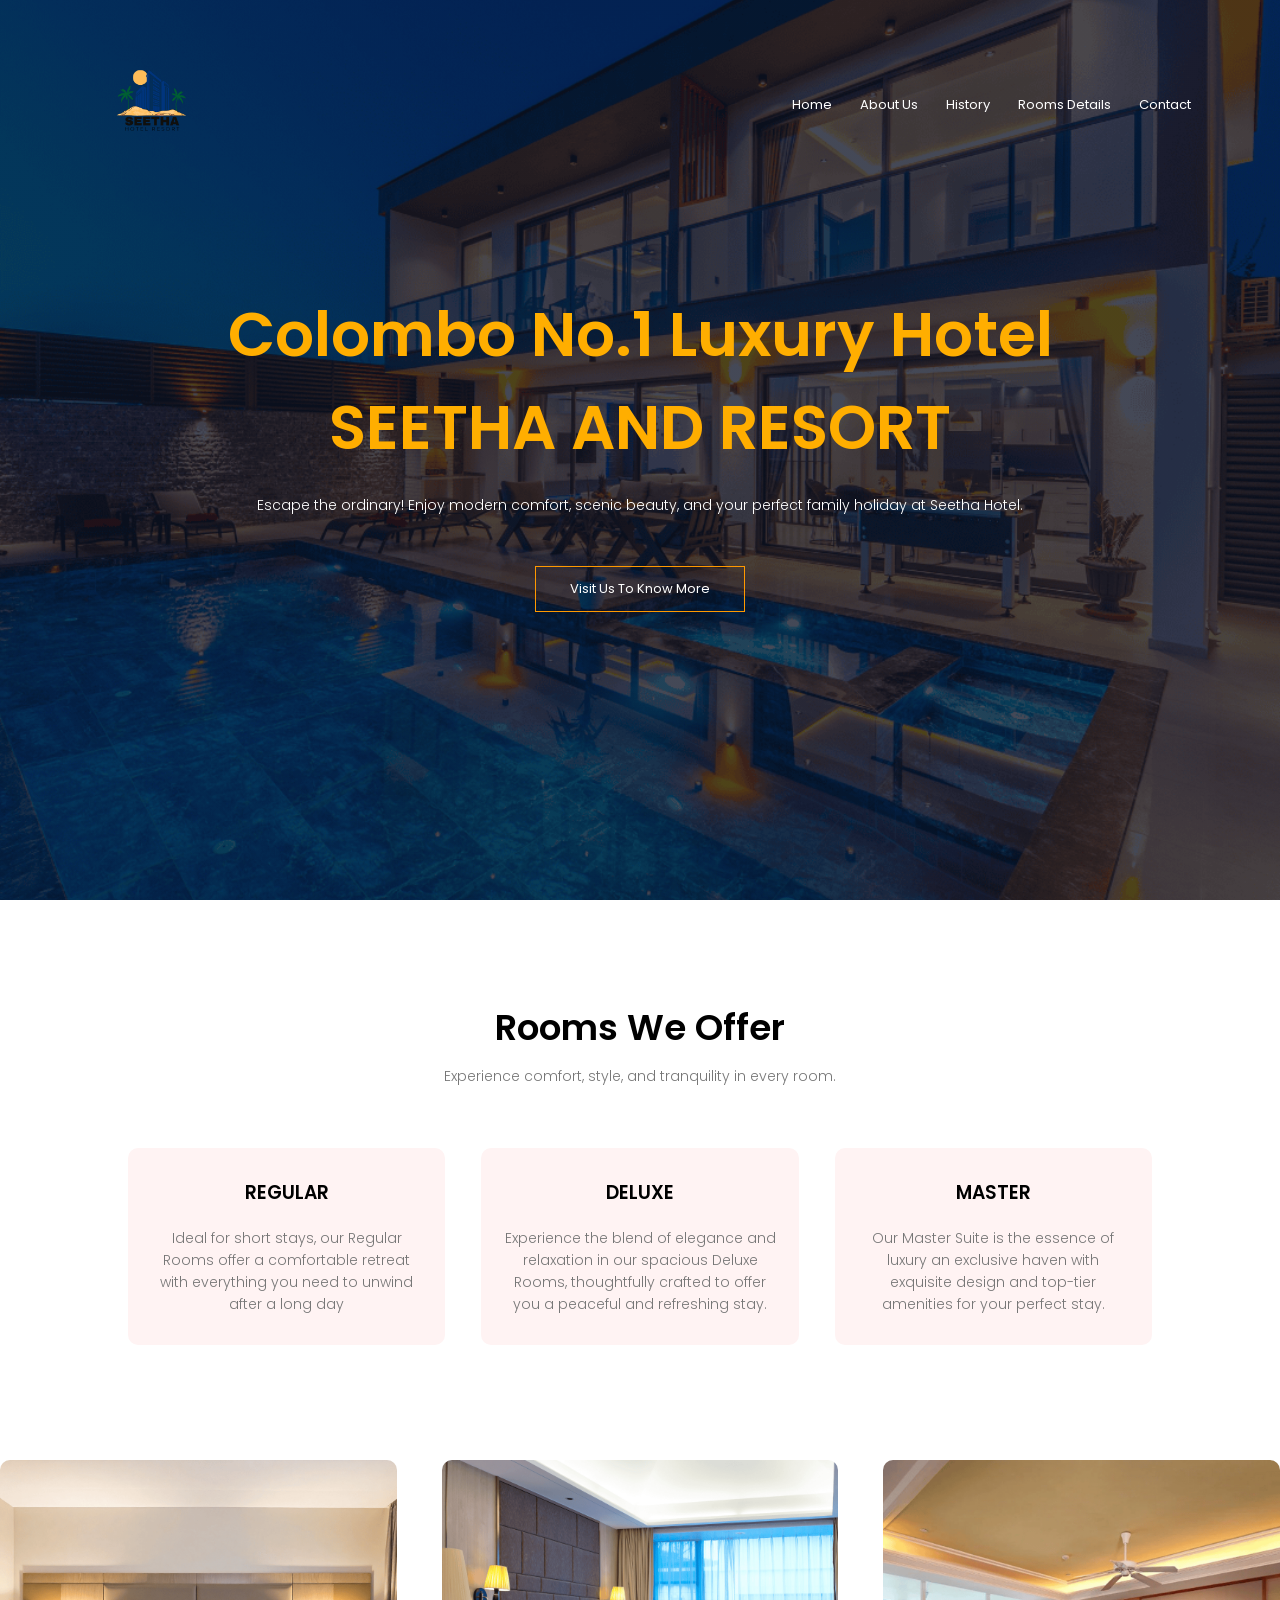
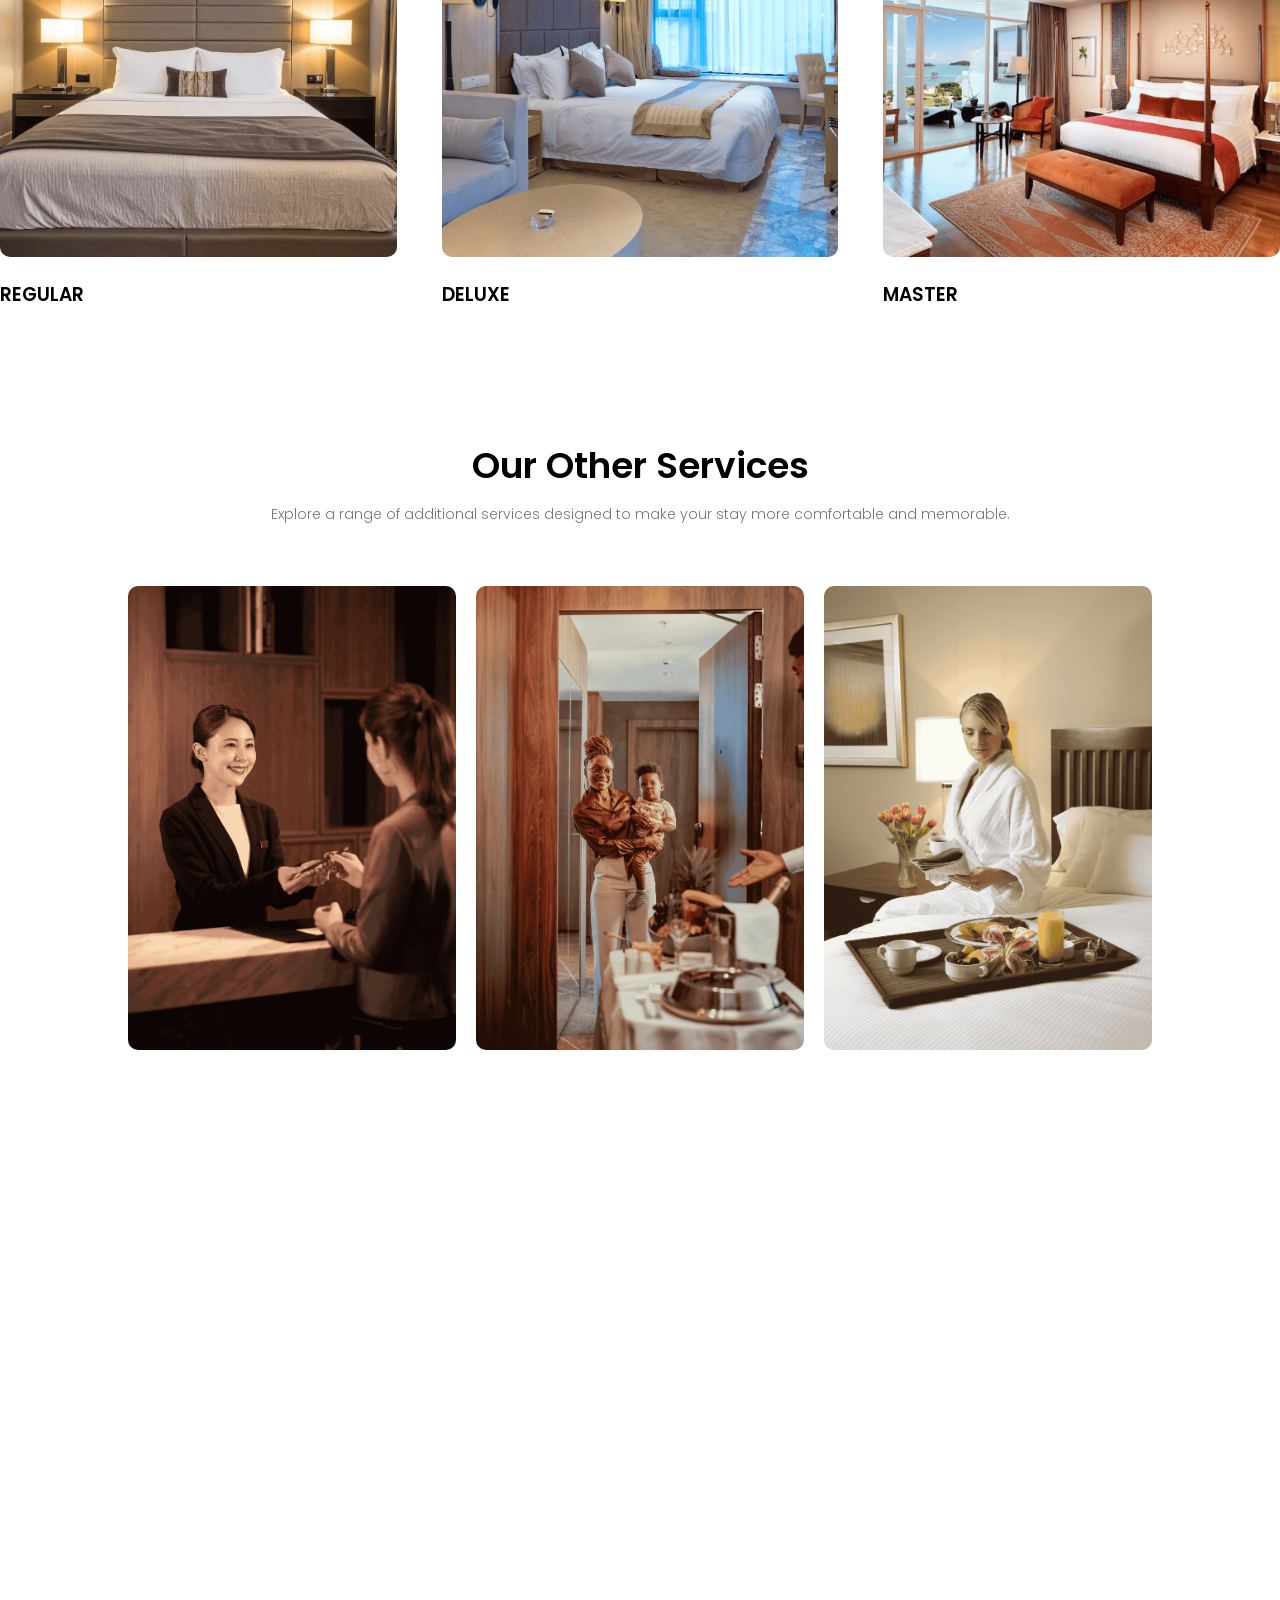
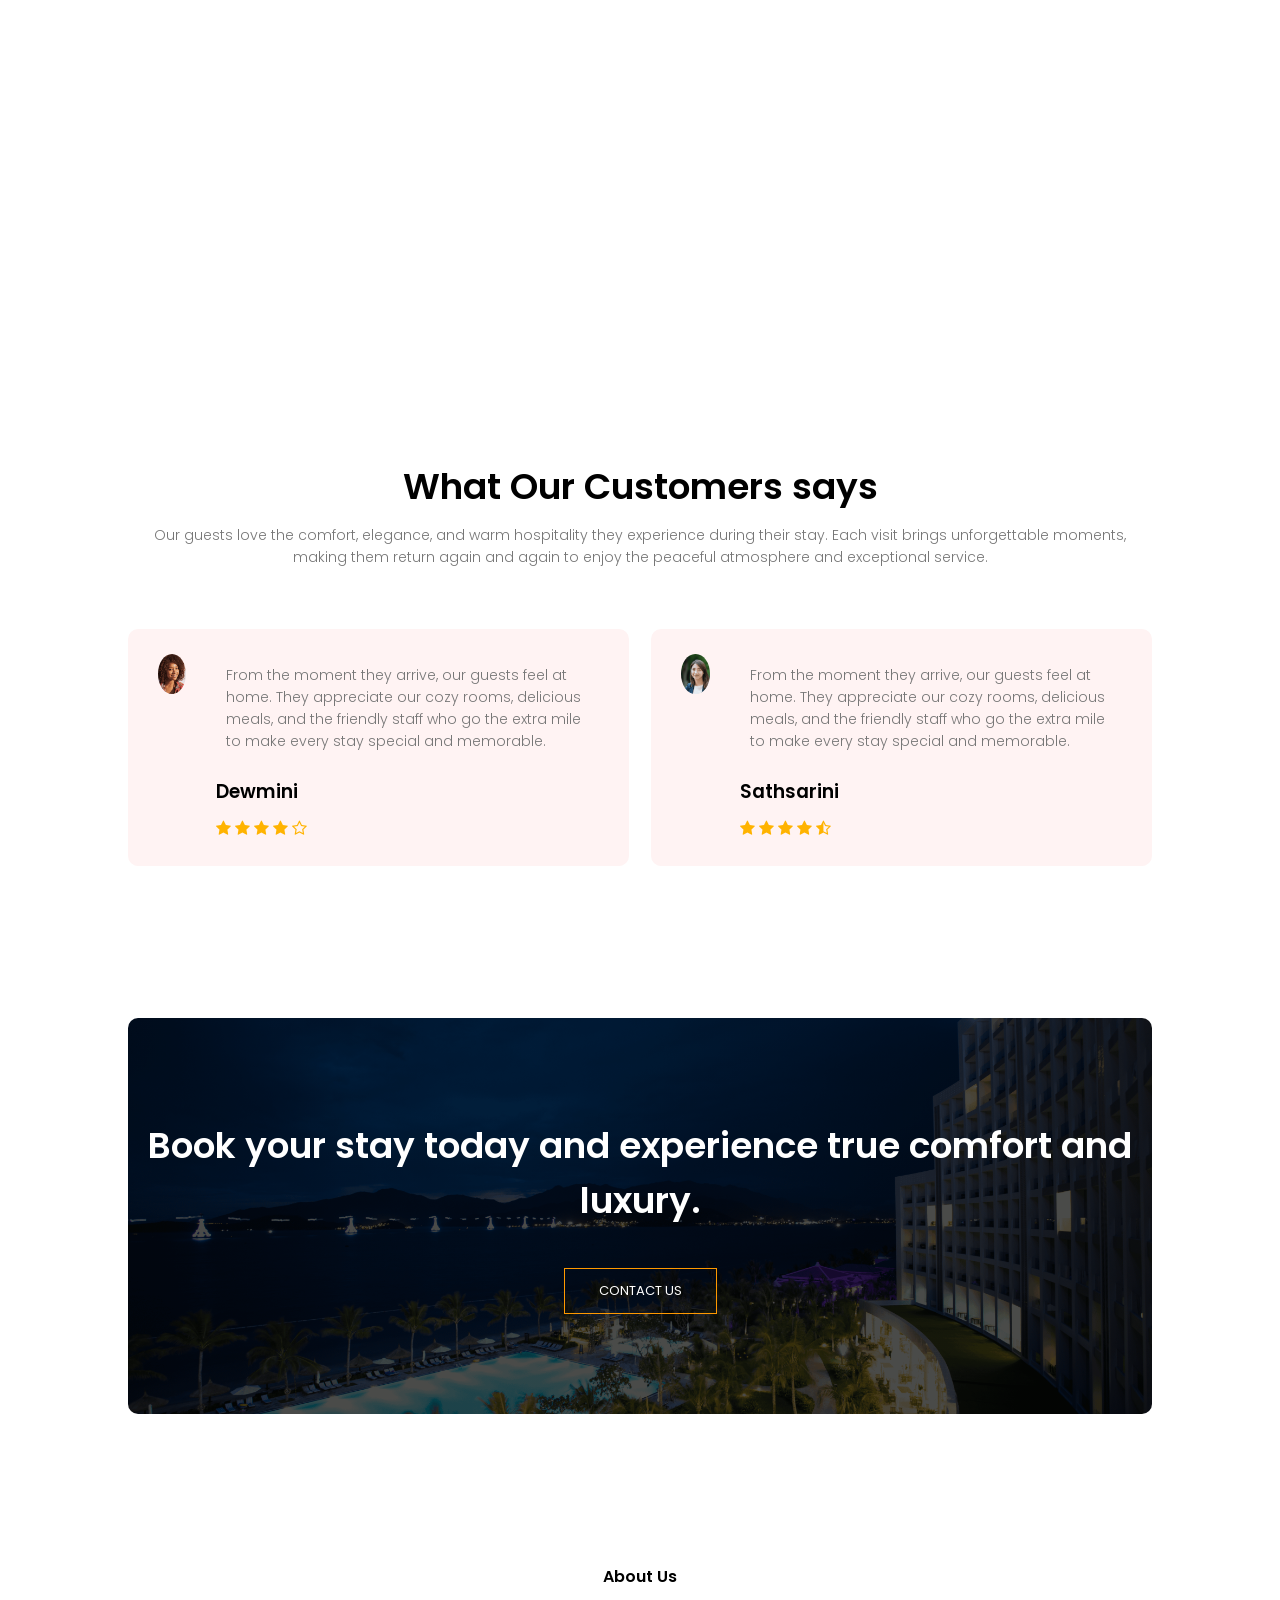
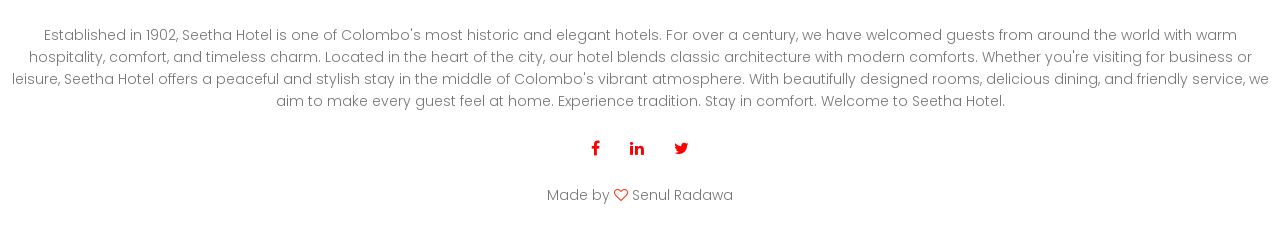
<file: index.html>
<!DOCTYPE html>
<html>
<head>
    <meta name="viewport" content="width=device-width, initial-scale=1.0">
<title>Seetha Hotel and Resort</title>
<link rel="stylesheet" href="Style.css">
<link rel="preconnect" href="https://fonts.gstatic.com">
<link href="https://fonts.googleapis.com/css2?family=poppins:wght@100;200;300;400;600;700&display=swap" rel="stylesheet">
<link rel="stylesheet" href="https://stackpath.bootstrapcdn.com/font-awesome/4.7.0/css/font-awesome.min.css">
</head>
<body>
<section class="header">
<nav>
    <a href="index.html"><img src="img/logo.png"></a>
    <div class="nav-links" id="nav-links">
        <i class="fa fa-times" onclick="hideMenu()"></i>
        <ul>
            <li><a href="index.html">Home</a></li>
            <li><a href="Pages/about.html">About Us</a></li>
            <li><a href="Pages/History.html">History</a></li>
            <li><a href="Pages/Rooms.html">Rooms Details</a></li>
            <li><a href="Pages/Contact.html">Contact</a></li>
        </ul>
    </div>
    <i class="fa fa-bars" onclick="showMenu()"></i>
</nav>

<div class="text-box">
    <h1>Colombo No.1 Luxury Hotel <br> SEETHA AND RESORT</h1>
    <p>Escape the ordinary! Enjoy modern comfort, scenic beauty, and your perfect family holiday at Seetha Hotel.</p>
    <a href="Pages/about.html" class="hero-btn">Visit Us To Know More</a>
</div>

</section>
<section class="Rooms">
<h1 class="scroll-animate">Rooms We Offer</h1>
<p class="scroll-animate">Experience comfort, style, and tranquility in every room.</p>

<div class="row">
    <div class="room-details scroll-animate">
<h3>REGULAR</h3>
<p>Ideal for short stays, our Regular Rooms offer a comfortable retreat with everything you need to unwind after a long day</p>
   </div>

 <div class="room-details scroll-animate">
<h3>DELUXE</h3>
<p>Experience the blend of elegance and relaxation in our spacious Deluxe Rooms, thoughtfully crafted to offer you a peaceful and refreshing stay.</p>
</div>

 <div class="room-details scroll-animate">
<h3>MASTER</h3>
<p>Our Master Suite is the essence of luxury an exclusive haven with exquisite design and top-tier amenities for your perfect stay.</p>
   </div>

</div>
</section>

<section class="rooms2">
<div class="row">
<div class="roooom scroll-fade-left">
<img src="img/eoom 2.png">
<h3>REGULAR</h3>
  </div>

 <div class="roooom scroll-scale">
<img src="img/room 1.png">
<h3>DELUXE</h3>
  </div>

  <div class="roooom scroll-fade-right">
<img src="img/room 2.png">
<h3>MASTER</h3>
  </div>
</div>
</section>

<section class="other">
    <h1 class="scroll-animate">Our Other Services</h1>
    <p class="scroll-animate">Explore a range of additional services designed to make your stay more comfortable and memorable.</p>

<div class="row">
    <div class="other-ser scroll-fade-left">
        <img src="img/other 3.png">
        <div class="layer">
            <h3>Communication</h3>
        </div>
    </div>

<div class="other-ser scroll-scale">
        <img src="img/other2.png">
        <div class="layer">
            <h3>Room Service</h3>
        </div>
    </div>

    <div class="other-ser scroll-fade-right">
        <img src="img/other1.png">
        <div class="layer">
            <h3>Foods</h3>
        </div>
    </div>
</div>
</section>

<section class="benifits">
    <h1 class="scroll-animate">Our Benifits</h1>
    <p class="scroll-animate">Discover the exclusive benefits that make every stay with us more relaxing, enjoyable, and memorable.</p>
<div class="row">
<div class="benifitsur scroll-fade-left">
<img src="img/Friendly & Professional Service.png">
<h3>Friendly & Professional Service</h3>
<p>Our dedicated staff is always ready to make you feel at home.</p>
  </div>

  <div class="benifitsur scroll-animate">
<img src="img/Exceptional Hospitality.png">
<h3>Exceptional Hospitality</h3>
<p>Personalized attention that makes every guest feel special.</p>
  </div>

  <div class="benifitsur scroll-fade-right">
<img src="img/Peaceful Ambience.png">
<h3>Peaceful Ambience</h3>
<p>Perfect setting to relax and recharge.</p>
  </div>
</div>
</section>

<section class="testimonials">
    <h1 class="scroll-animate">What Our Customers says</h1>
    <P class="scroll-animate">Our guests love the comfort, elegance, and warm hospitality they experience during their stay. Each visit brings unforgettable moments, making them return again and again to enjoy the peaceful atmosphere and exceptional service.</P>
<div class="row">
    <div class="testimonials-col scroll-fade-left">
        <img src="img/cus1.png">
         <div>
            <p>From the moment they arrive, our guests feel at home. They appreciate our cozy rooms, delicious meals, and the friendly staff who go the extra mile to make every stay special and memorable.</p>
      <h3>Dewmini</h3>
      <i class="fa fa-star"></i>
       <i class="fa fa-star"></i>
        <i class="fa fa-star"></i>
         <i class="fa fa-star"></i>
          <i class="fa fa-star-o"></i>
        </div>
    </div>

        <div class="testimonials-col scroll-fade-right">
        <img src="img/cus 3.png">
         <div>
            <p>From the moment they arrive, our guests feel at home. They appreciate our cozy rooms, delicious meals, and the friendly staff who go the extra mile to make every stay special and memorable.</p>
      <h3>Sathsarini</h3>
      <i class="fa fa-star"></i>
       <i class="fa fa-star"></i>
        <i class="fa fa-star"></i>
         <i class="fa fa-star"></i>
          <i class="fa fa-star-half-o"></i>
        </div>
    </div>

 </div>
</section>


<section class="cta scroll-scale">
    <h1>Book your stay today and experience true comfort and luxury.</h1>
    <a href="Pages/Contact.html" class="hero-btn">CONTACT US</a>
</section>

<section class="footer">
    <h4>About Us</h4>
    <p>Established in 1902, Seetha Hotel is one of Colombo's most historic and elegant hotels. For over a century, we have welcomed guests from around the world with warm hospitality, comfort, and timeless charm.

Located in the heart of the city, our hotel blends classic architecture with modern comforts. Whether you're visiting for business or leisure, Seetha Hotel offers a peaceful and stylish stay in the middle of Colombo's vibrant atmosphere.

With beautifully designed rooms, delicious dining, and friendly service, we aim to make every guest feel at home.

Experience tradition. Stay in comfort. Welcome to Seetha Hotel.</p>
<div class="icons">
     <i class="fa fa-facebook"></i>
       <i class="fa fa-linkedin"></i>
        <i class="fa fa-twitter"></i>
    </div>
    <p>Made by <i class="fa fa-heart-o"></i> Senul Radawa </p>
</section>

<script>
var navLinks = document.getElementById("nav-links");
function showMenu(){
    navLinks.style.right = "0";
}
function hideMenu(){
    navLinks.style.right = "-200px";
}
</script>

<script>
const animateOnScroll = () => {
    const elements = document.querySelectorAll('.scroll-animate, .scroll-fade-left, .scroll-fade-right, .scroll-scale');
    
    const observer = new IntersectionObserver((entries) => {
        entries.forEach(entry => {
            if (entry.isIntersecting) {
                entry.target.classList.add('show');
            }
        });
    }, {
        threshold: 0.1,
        rootMargin: '0px 0px -50px 0px'
    });
    
    elements.forEach(element => {
        observer.observe(element);
    });
};

if (document.readyState === 'loading') {
    document.addEventListener('DOMContentLoaded', animateOnScroll);
} else {
    animateOnScroll();
}
</script>

</body>
</html>
</file>
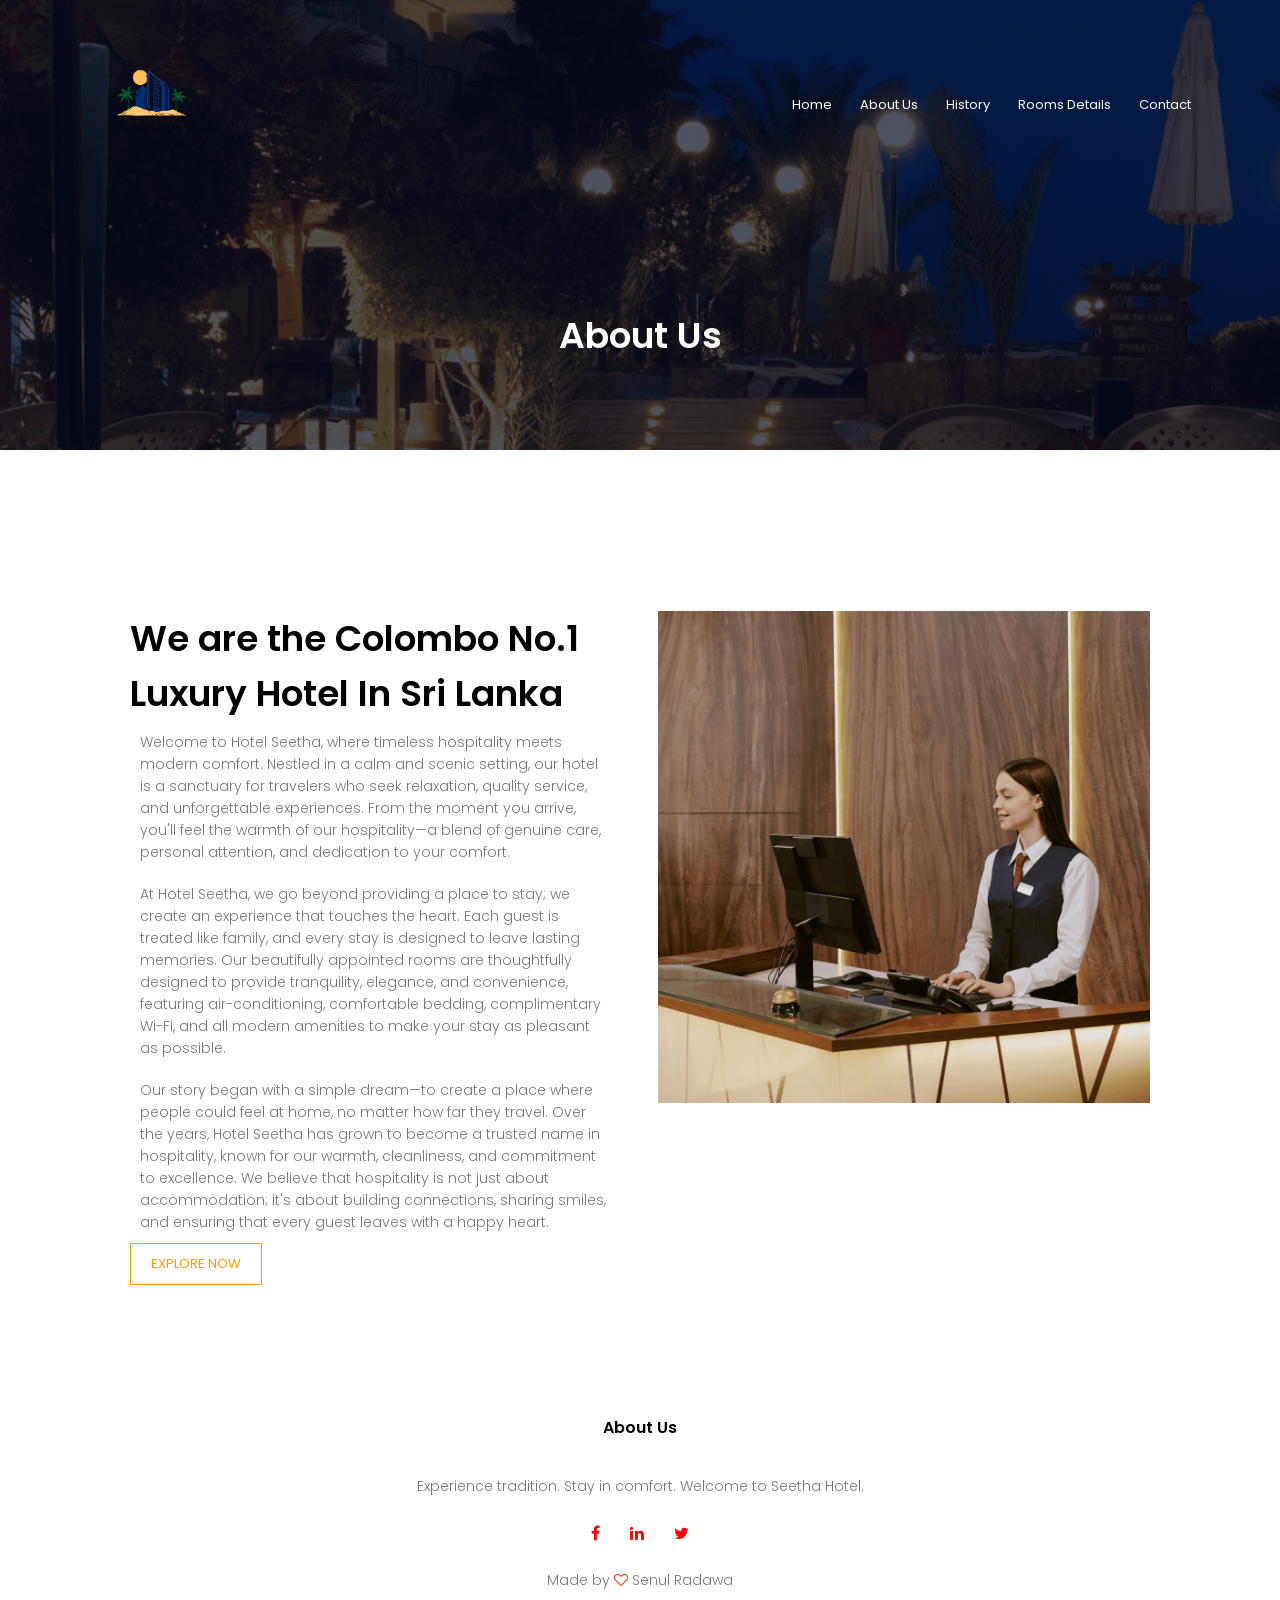
<file: Pages/about.html>
<!DOCTYPE html>
<html>
<head>
    <meta name="viewport" content="width=device-width, initial-scale=1.0">
    <title>About Us - Seetha Hotel and Resort</title>
    <link rel="stylesheet" href="../Style.css">
    <link rel="preconnect" href="https://fonts.gstatic.com">
    <link href="https://fonts.googleapis.com/css2?family=poppins:wght@100;200;300;400;600;700&display=swap" rel="stylesheet">
    <link rel="stylesheet" href="https://stackpath.bootstrapcdn.com/font-awesome/4.7.0/css/font-awesome.min.css">
</head>
<body>
<section class="sub-header">
<nav>
    <a href="../index.html"><img src="../img/logo.png"></a>
    <div class="nav-links" id="nav-links">
        <i class="fa fa-times" onclick="hideMenu()"></i>
        <ul>
            <li><a href="../index.html">Home</a></li>
            <li><a href="about.html">About Us</a></li>
            <li><a href="History.html">History</a></li>
            <li><a href="Rooms.html">Rooms Details</a></li>
            <li><a href="Contact.html">Contact</a></li>
        </ul>
    </div>
    <i class="fa fa-bars" onclick="showMenu()"></i>
</nav>
<h1>About Us</h1>
</section>

<section class="about-us">
    <div class="row">
        <div class="about-col scroll-fade-left">
            <h1>We are the Colombo No.1 Luxury Hotel In Sri Lanka</h1>
            <p>Welcome to Hotel Seetha, where timeless hospitality meets modern comfort. Nestled in a calm and scenic setting, our hotel is a sanctuary for travelers who seek relaxation, quality service, and unforgettable experiences. From the moment you arrive, you'll feel the warmth of our hospitality—a blend of genuine care, personal attention, and dedication to your comfort.</p>
            <p>At Hotel Seetha, we go beyond providing a place to stay; we create an experience that touches the heart. Each guest is treated like family, and every stay is designed to leave lasting memories. Our beautifully appointed rooms are thoughtfully designed to provide tranquility, elegance, and convenience, featuring air-conditioning, comfortable bedding, complimentary Wi-Fi, and all modern amenities to make your stay as pleasant as possible.</p>
            <p>Our story began with a simple dream—to create a place where people could feel at home, no matter how far they travel. Over the years, Hotel Seetha has grown to become a trusted name in hospitality, known for our warmth, cleanliness, and commitment to excellence. We believe that hospitality is not just about accommodation; it's about building connections, sharing smiles, and ensuring that every guest leaves with a happy heart.</p>
            <a href="History.html" class="hero-btn orange-btn">EXPLORE NOW</a>
        </div>  
        <div class="about-col scroll-fade-right">
            <img src="../img/about us.png">
        </div>    
    </div>
</section>

<section class="footer">
    <h4>About Us</h4>
    <p>Experience tradition. Stay in comfort. Welcome to Seetha Hotel.</p>
    <div class="icons">
        <i class="fa fa-facebook"></i>
        <i class="fa fa-linkedin"></i>
        <i class="fa fa-twitter"></i>
    </div>
     <p>Made by <i class="fa fa-heart-o"></i> Senul Radawa </p>
</section>

<script>
var navLinks = document.getElementById("nav-links");
function showMenu(){
    navLinks.style.right = "0";
}
function hideMenu(){
    navLinks.style.right = "-200px";
}
</script>

<script>
const animateOnScroll = () => {
    const elements = document.querySelectorAll('.scroll-animate, .scroll-fade-left, .scroll-fade-right, .scroll-scale');
    const observer = new IntersectionObserver((entries) => {
        entries.forEach(entry => {
            if (entry.isIntersecting) {
                entry.target.classList.add('show');
            }
        });
    }, {
        threshold: 0.1,
        rootMargin: '0px 0px -50px 0px'
    });
    elements.forEach(element => {
        observer.observe(element);
    });
};
animateOnScroll();
</script>

</body>
</html>
</file>
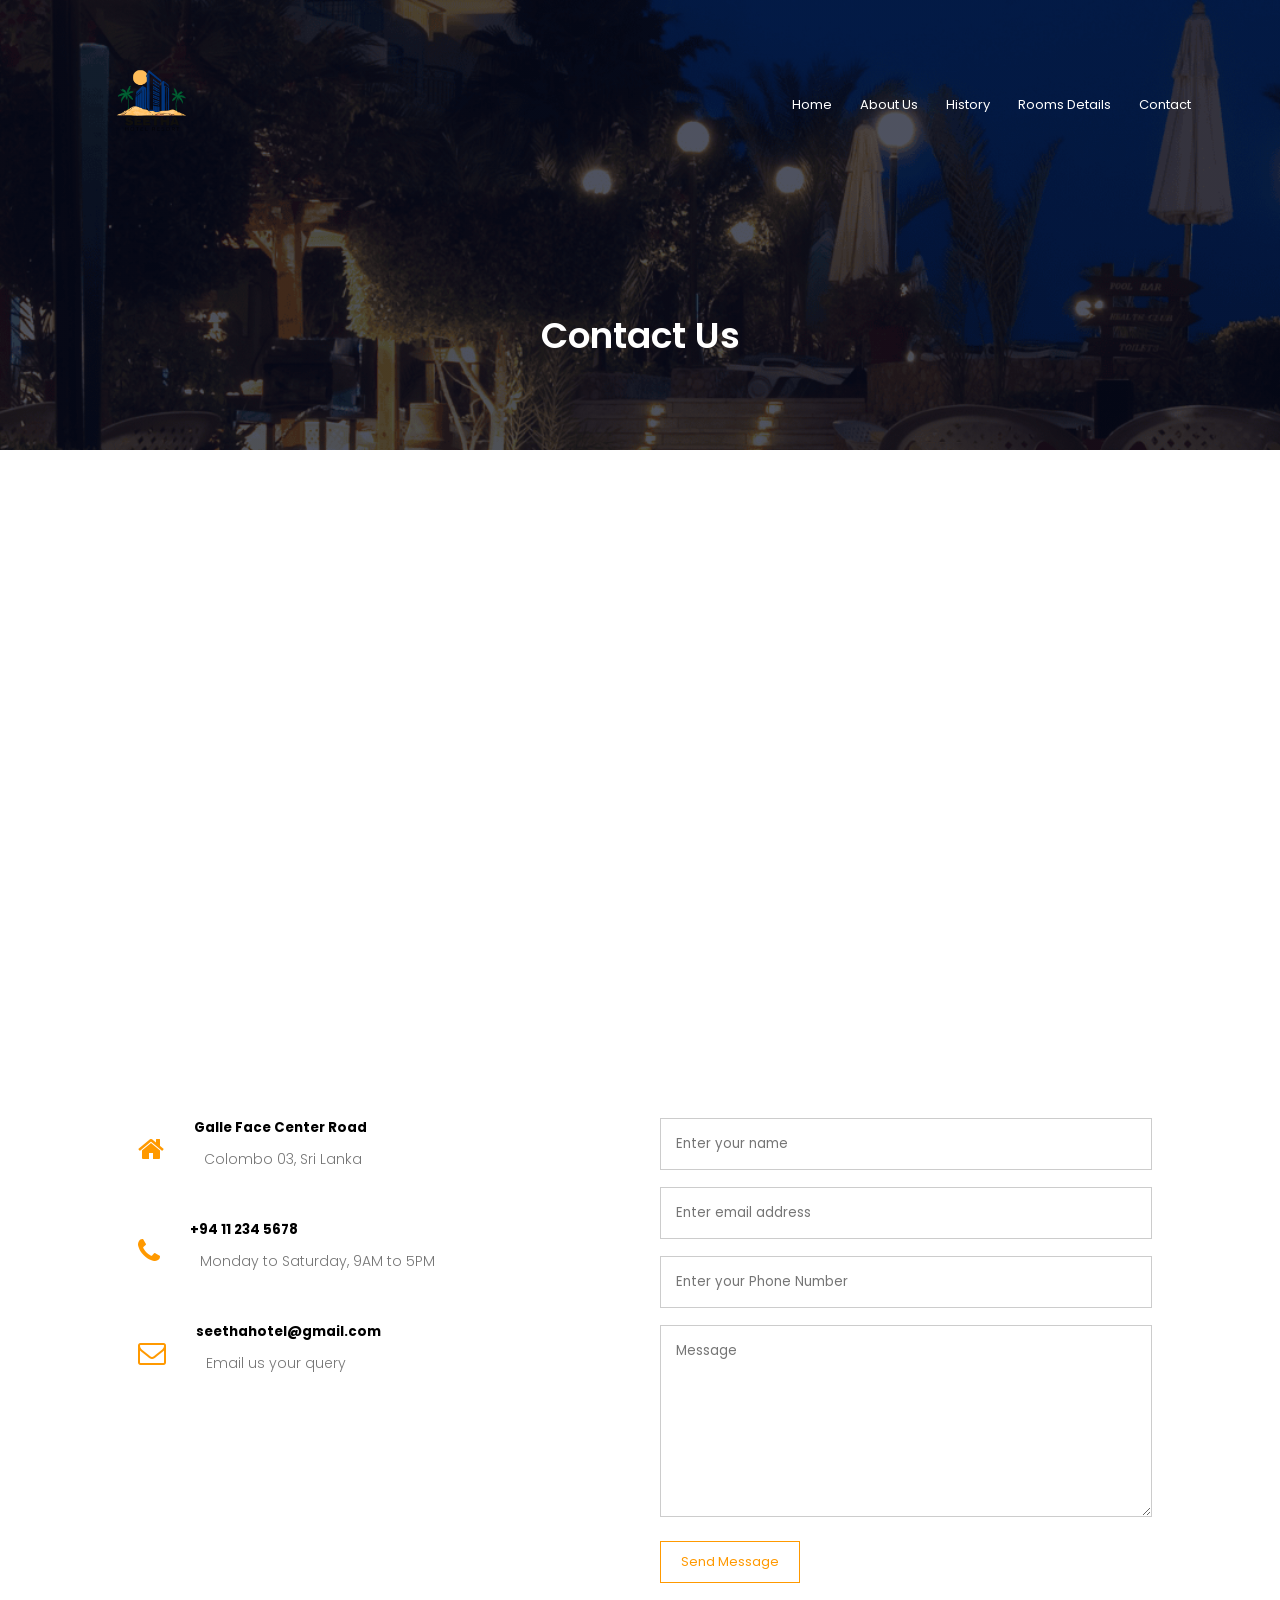
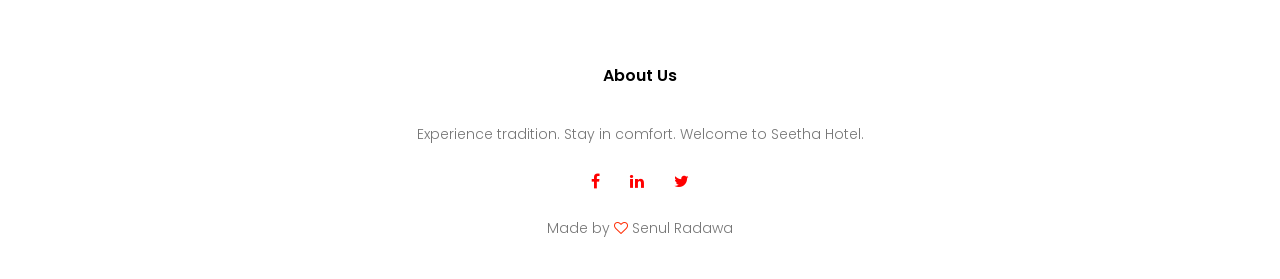
<file: Pages/Contact.html>
<!DOCTYPE html>
<html>
<head>
    <meta name="viewport" content="width=device-width, initial-scale=1.0">
    <title>Contact Us - Seetha Hotel</title>
    <link rel="stylesheet" href="../Style.css">
    <link rel="preconnect" href="https://fonts.gstatic.com">
    <link href="https://fonts.googleapis.com/css2?family=poppins:wght@100;200;300;400;600;700&display=swap" rel="stylesheet">
    <link rel="stylesheet" href="https://stackpath.bootstrapcdn.com/font-awesome/4.7.0/css/font-awesome.min.css">
</head>
<body>
<section class="sub-header">
<nav>
    <a href="../index.html"><img src="../img/logo.png"></a>
    <div class="nav-links" id="nav-links">
        <i class="fa fa-times" onclick="hideMenu()"></i>
        <ul>
            <li><a href="../index.html">Home</a></li>
            <li><a href="about.html">About Us</a></li>
            <li><a href="History.html">History</a></li>
            <li><a href="Rooms.html">Rooms Details</a></li>
            <li><a href="Contact.html">Contact</a></li>
        </ul>
    </div>
    <i class="fa fa-bars" onclick="showMenu()"></i>
</nav>
<h1>Contact Us</h1>
</section>

<section class="location scroll-scale">
    <iframe src="https://www.google.com/maps/embed?pb=!1m18!1m12!1m3!1d3960.7985117577313!2d79.84366627588373!3d6.9146774930847!2m3!1f0!2f0!3f0!3m2!1i1024!2i768!4f13.1!3m3!1m2!1s0x3ae2593f65636071%3A0xc3f600f9353787a7!2sGalle%20Face%20Green!5e0!3m2!1sen!2slk!4v1710550000000!5m2!1sen!2slk" width="600" height="450" style="border:0;" allowfullscreen="" loading="lazy" referrerpolicy="no-referrer-when-downgrade"></iframe>
</section>

<section class="contact-us">
    <div class="row">
        <div class="contact-col scroll-fade-left">
           <div>
              <i class="fa fa-home"></i>
              <span>
                <h5>Galle Face Center Road</h5>
                <p>Colombo 03, Sri Lanka</p>
              </span>
           </div> 
           <div>
              <i class="fa fa-phone"></i>
              <span>
                <h5>+94 11 234 5678</h5>
                <p>Monday to Saturday, 9AM to 5PM</p>
              </span>
           </div> 
           <div>
              <i class="fa fa-envelope-o"></i>
              <span>
                <h5>seethahotel@gmail.com</h5>
                <p>Email us your query</p>
              </span>
           </div> 
        </div>
        <div class="contact-col scroll-fade-right">

        <form action="">
            <input type="text" placeholder="Enter your name" required>
            <input type="email" placeholder="Enter email address" required>
            <input type="text" placeholder="Enter your Phone Number" required>
            <textarea rows="8" placeholder="Message" required></textarea>
            <button type="submit" class="hero-btn orange-btn">Send Message</button>
        </form>

        </div>
    </div>
</section>

<section class="footer">
    <h4>About Us</h4>
    <p>Experience tradition. Stay in comfort. Welcome to Seetha Hotel.</p>
    <div class="icons">
        <i class="fa fa-facebook"></i>
        <i class="fa fa-linkedin"></i>
        <i class="fa fa-twitter"></i>
    </div>
  <p>Made by <i class="fa fa-heart-o"></i> Senul Radawa </p>
</section>

<script>
var navLinks = document.getElementById("nav-links");
function showMenu(){
    navLinks.style.right = "0";
}
function hideMenu(){
    navLinks.style.right = "-200px";
}
</script>

<script>
const animateOnScroll = () => {
    const elements = document.querySelectorAll('.scroll-animate, .scroll-fade-left, .scroll-fade-right, .scroll-scale');
    const observer = new IntersectionObserver((entries) => {
        entries.forEach(entry => {
            if (entry.isIntersecting) {
                entry.target.classList.add('show');
            }
        });
    }, {
        threshold: 0.1,
        rootMargin: '0px 0px -50px 0px'
    });
    elements.forEach(element => {
        observer.observe(element);
    });
};
animateOnScroll();
</script>

</body>
</html>
</file>
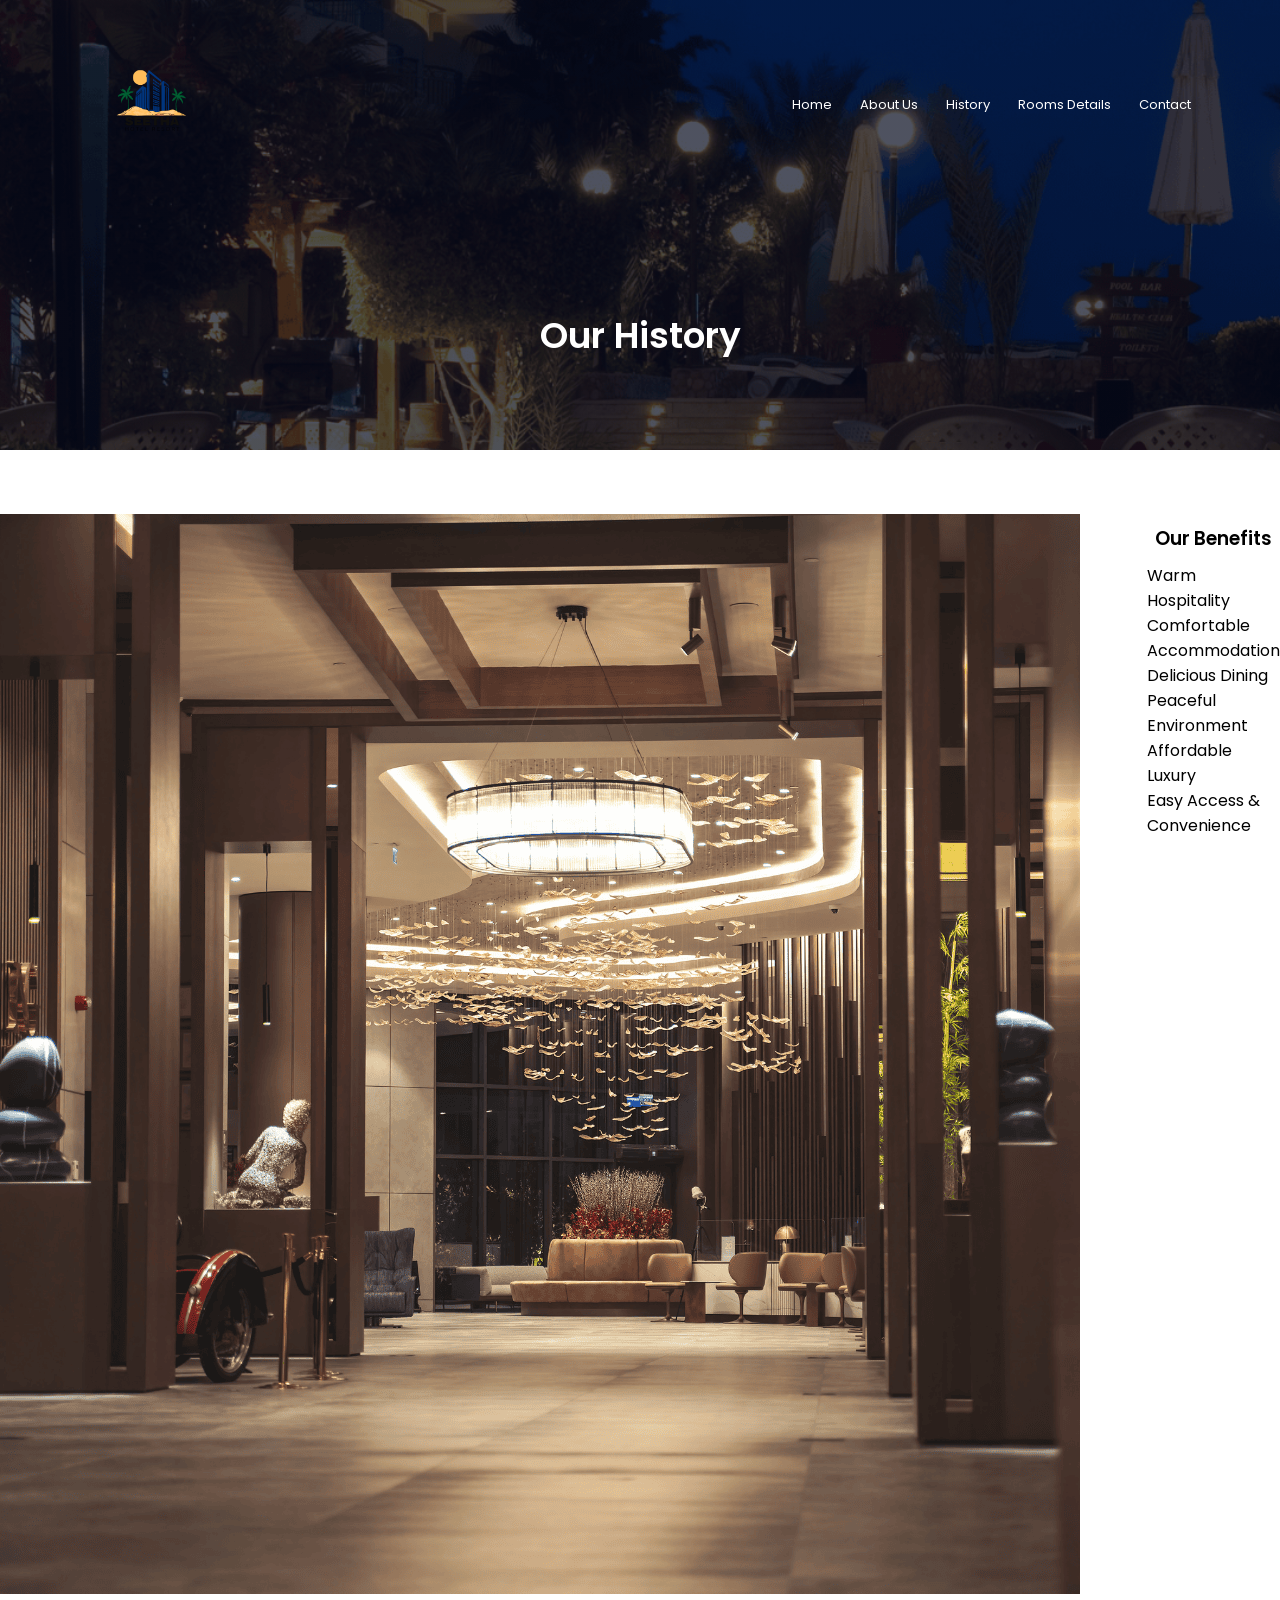
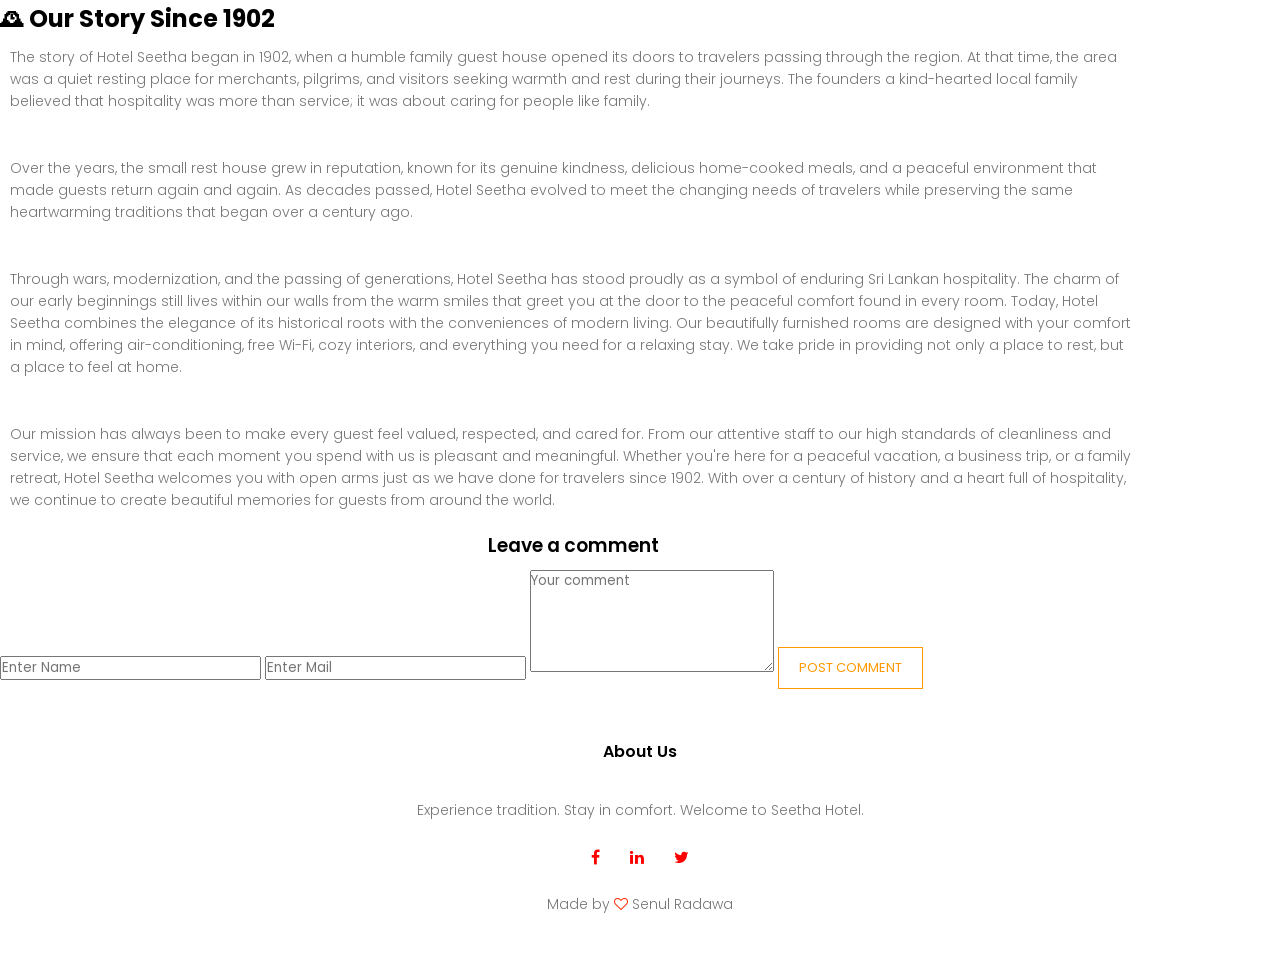
<file: Pages/History.html>
<!DOCTYPE html>
<html>
<head>
    <meta name="viewport" content="width=device-width, initial-scale=1.0">
    <title>History - Seetha Hotel and Resort</title>
    <link rel="stylesheet" href="../Style.css">
    <link rel="preconnect" href="https://fonts.gstatic.com">
    <link href="https://fonts.googleapis.com/css2?family=poppins:wght@100;200;300;400;600;700&display=swap" rel="stylesheet">
    <link rel="stylesheet" href="https://stackpath.bootstrapcdn.com/font-awesome/4.7.0/css/font-awesome.min.css">
</head>
<body>
<section class="sub-header">
<nav>
    <a href="../index.html"><img src="../img/logo.png"></a>
    <div class="nav-links" id="nav-links">
        <i class="fa fa-times" onclick="hideMenu()"></i>
        <ul>
            <li><a href="../index.html">Home</a></li>
            <li><a href="about.html">About Us</a></li>
            <li><a href="History.html">History</a></li>
            <li><a href="Rooms.html">Rooms Details</a></li>
            <li><a href="Contact.html">Contact</a></li>
        </ul>
    </div>
    <i class="fa fa-bars" onclick="showMenu()"></i>
</nav>
<h1>Our History</h1>
</section>

<section class="History-con">
    <div class="row">
        <div class="history-left scroll-fade-left">
            <img src="../img/history1.png">
            <h2>🕰 Our Story Since 1902</h2>
            <p>The story of Hotel Seetha began in 1902, when a humble family guest house opened its doors to travelers passing through the region. At that time, the area was a quiet resting place for merchants, pilgrims, and visitors seeking warmth and rest during their journeys. The founders a kind-hearted local family believed that hospitality was more than service; it was about caring for people like family.</p>
            <br>
            <p>Over the years, the small rest house grew in reputation, known for its genuine kindness, delicious home-cooked meals, and a peaceful environment that made guests return again and again. As decades passed, Hotel Seetha evolved to meet the changing needs of travelers while preserving the same heartwarming traditions that began over a century ago.</p>
            <br>
            <p>Through wars, modernization, and the passing of generations, Hotel Seetha has stood proudly as a symbol of enduring Sri Lankan hospitality. The charm of our early beginnings still lives within our walls from the warm smiles that greet you at the door to the peaceful comfort found in every room.
            Today, Hotel Seetha combines the elegance of its historical roots with the conveniences of modern living. Our beautifully furnished rooms are designed with your comfort in mind, offering air-conditioning, free Wi-Fi, cozy interiors, and everything you need for a relaxing stay. We take pride in providing not only a place to rest, but a place to feel at home.</p>
            <br>
            <p>Our mission has always been to make every guest feel valued, respected, and cared for. From our attentive staff to our high standards of cleanliness and service, we ensure that each moment you spend with us is pleasant and meaningful.
            Whether you're here for a peaceful vacation, a business trip, or a family retreat, Hotel Seetha welcomes you with open arms just as we have done for travelers since 1902. With over a century of history and a heart full of hospitality, we continue to create beautiful memories for guests from around the world.</p>
    
            <div class="comment-box scroll-animate">
                <h3>Leave a comment</h3>
                <form class="comment-form">
                    <input type="text" placeholder="Enter Name">
                    <input type="email" placeholder="Enter Mail">
                    <textarea rows="5" placeholder="Your comment"></textarea>
                    <button type="submit" class="hero-btn orange-btn">POST COMMENT</button>
                </form>
            </div>
        </div>
        <div class="history-right scroll-fade-right">
            <h3>Our Benefits</h3>
            <div><span>Warm Hospitality</span></div>
            <div><span>Comfortable Accommodation</span></div>
            <div><span>Delicious Dining</span></div>
            <div><span>Peaceful Environment</span></div>
            <div><span>Affordable Luxury</span></div>
            <div><span>Easy Access & Convenience</span></div>
        </div>
    </div>
</section>

<section class="footer">
    <h4>About Us</h4>
    <p>Experience tradition. Stay in comfort. Welcome to Seetha Hotel.</p>
    <div class="icons">
        <i class="fa fa-facebook"></i>
        <i class="fa fa-linkedin"></i>
        <i class="fa fa-twitter"></i>
    </div>
      <p>Made by <i class="fa fa-heart-o"></i> Senul Radawa </p>
</section>

<script>
var navLinks = document.getElementById("nav-links");
function showMenu(){
    navLinks.style.right = "0";
}
function hideMenu(){
    navLinks.style.right = "-200px";
}
</script>

<script>
const animateOnScroll = () => {
    const elements = document.querySelectorAll('.scroll-animate, .scroll-fade-left, .scroll-fade-right, .scroll-scale');
    const observer = new IntersectionObserver((entries) => {
        entries.forEach(entry => {
            if (entry.isIntersecting) {
                entry.target.classList.add('show');
            }
        });
    }, {
        threshold: 0.1,
        rootMargin: '0px 0px -50px 0px'
    });
    elements.forEach(element => {
        observer.observe(element);
    });
};
animateOnScroll();
</script>

</body>
</html>
</file>
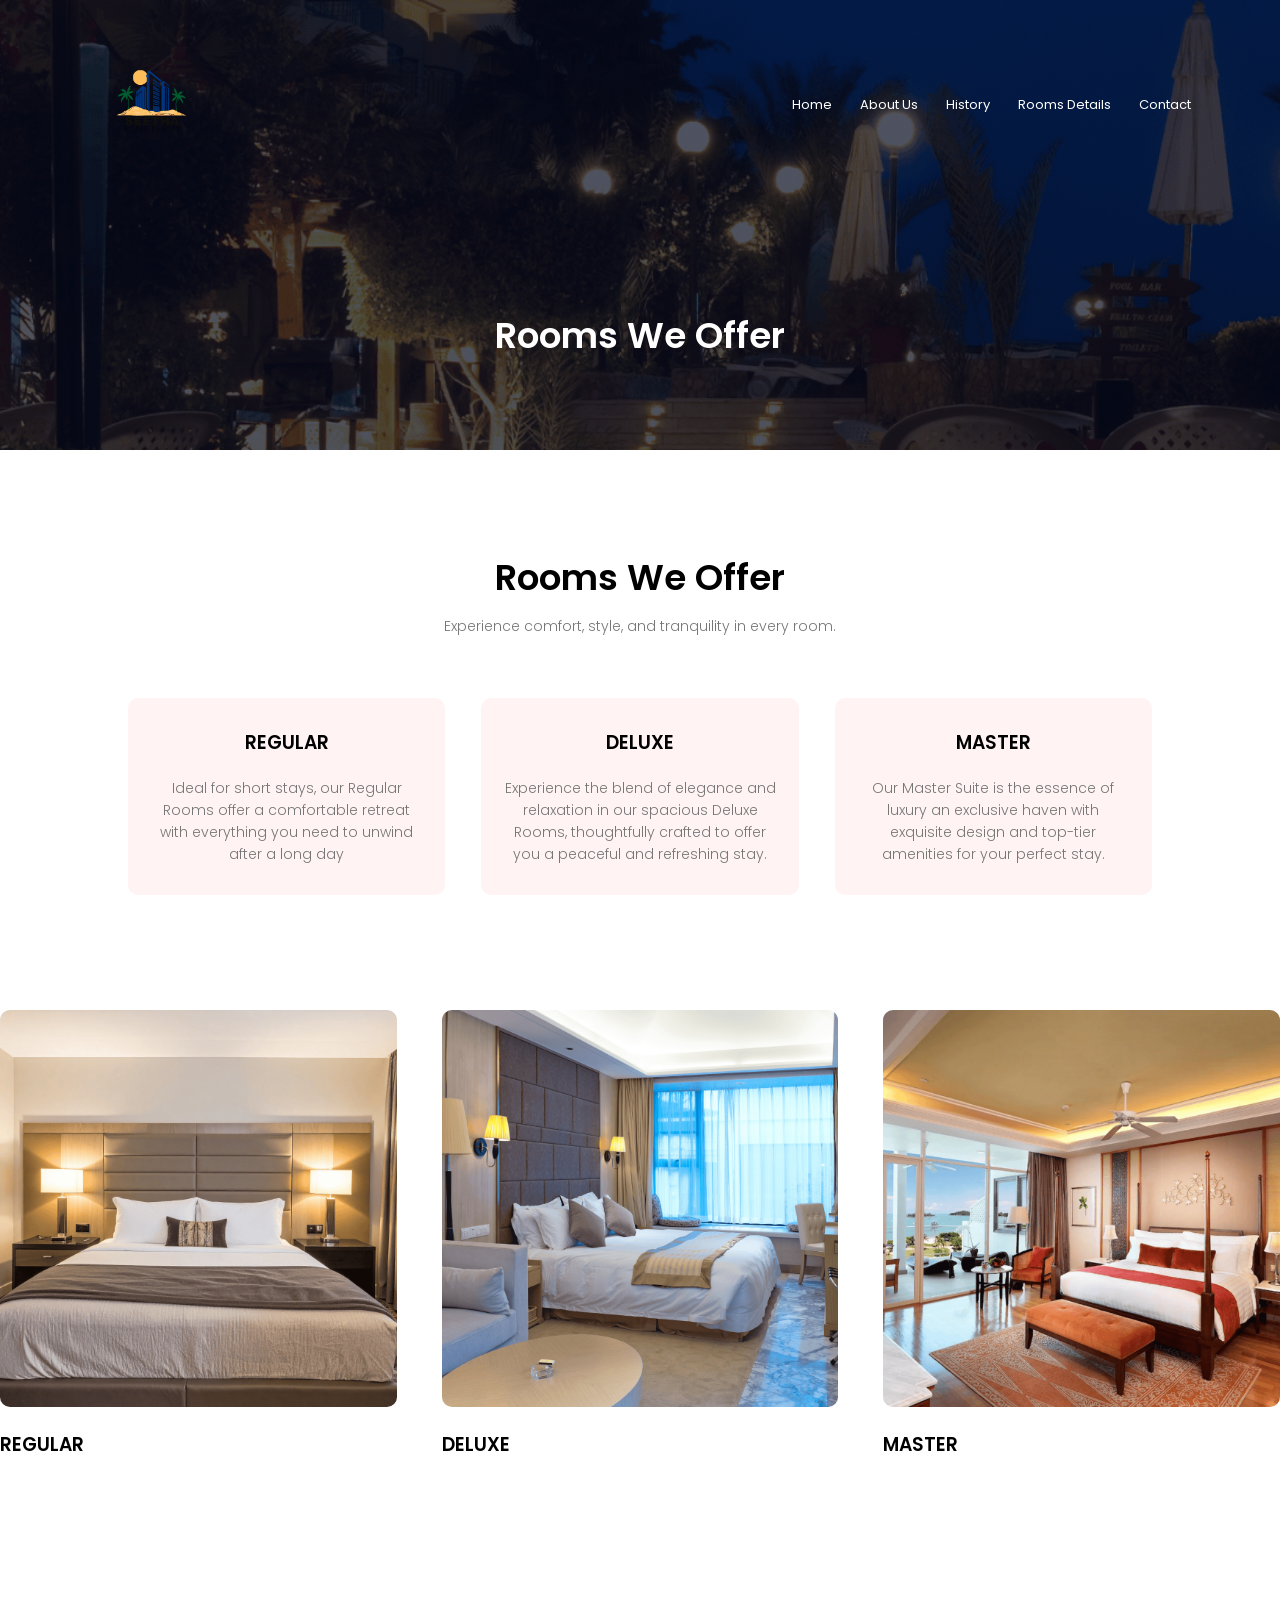
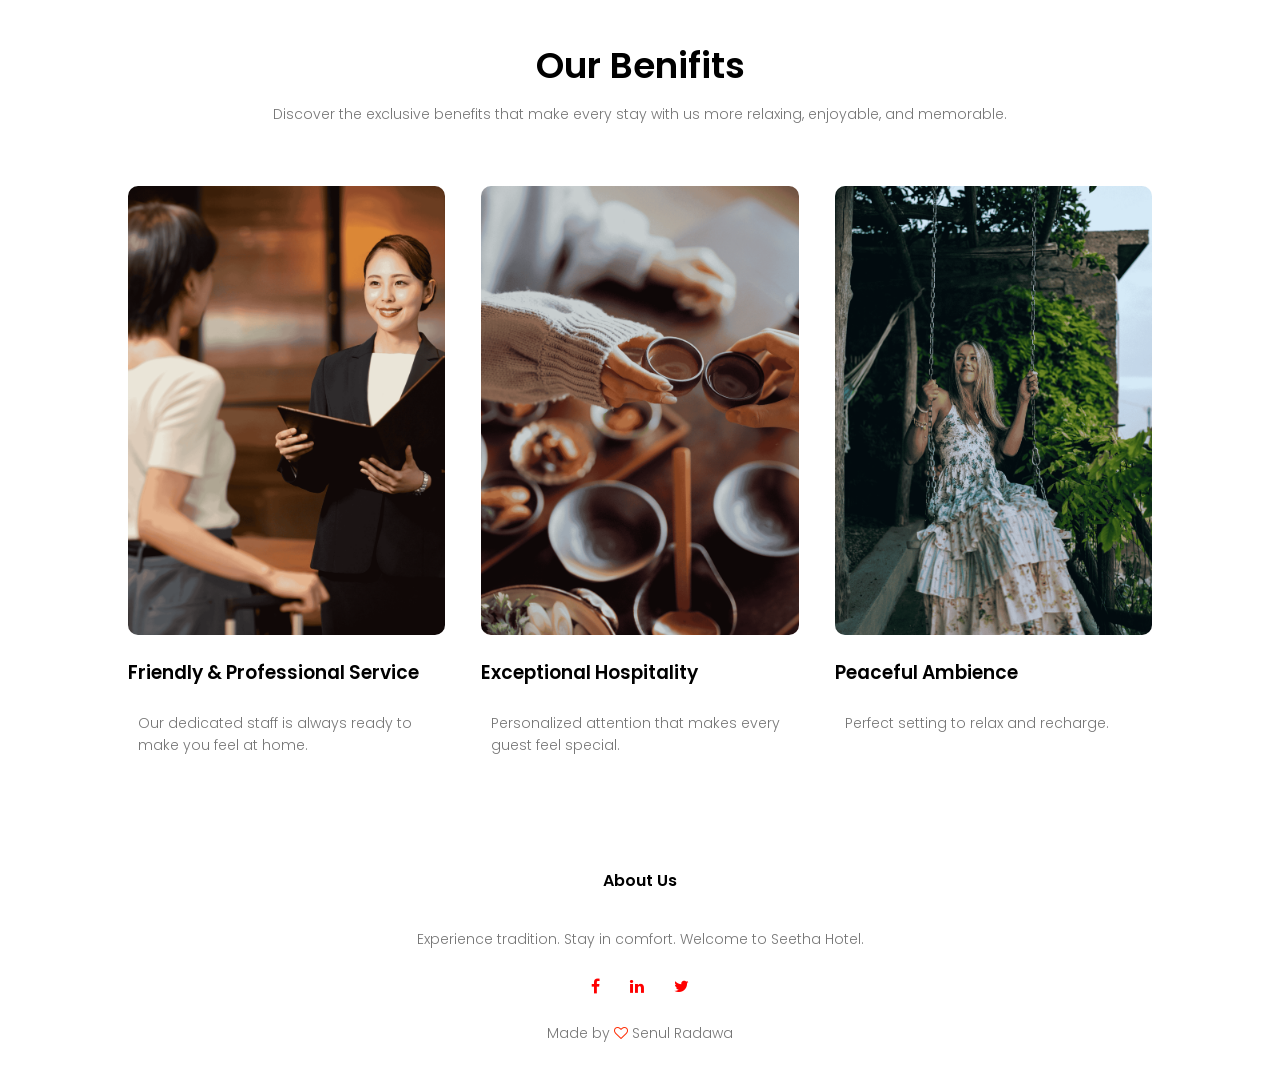
<file: Pages/Rooms.html>
<!DOCTYPE html>
<html>
<head>
    <meta name="viewport" content="width=device-width, initial-scale=1.0">
    <title>Rooms Details - Seetha Hotel and Resort</title>
    <link rel="stylesheet" href="../Style.css">
    <link rel="preconnect" href="https://fonts.gstatic.com">
    <link href="https://fonts.googleapis.com/css2?family=poppins:wght@100;200;300;400;600;700&display=swap" rel="stylesheet">
    <link rel="stylesheet" href="https://stackpath.bootstrapcdn.com/font-awesome/4.7.0/css/font-awesome.min.css">
</head>
<body>
<section class="sub-header">
<nav>
    <a href="../index.html"><img src="../img/logo.png"></a>
    <div class="nav-links" id="nav-links">
        <i class="fa fa-times" onclick="hideMenu()"></i>
        <ul>
            <li><a href="../index.html">Home</a></li>
            <li><a href="about.html">About Us</a></li>
            <li><a href="History.html">History</a></li>
            <li><a href="Rooms.html">Rooms Details</a></li>
            <li><a href="Contact.html">Contact</a></li>
        </ul>
    </div>
    <i class="fa fa-bars" onclick="showMenu()"></i>
</nav>
<h1>Rooms We Offer</h1>
</section>

<section class="Rooms">
<h1 class="scroll-animate">Rooms We Offer</h1>
<p class="scroll-animate">Experience comfort, style, and tranquility in every room.</p>

<div class="row">
    <div class="room-details scroll-animate">
        <h3>REGULAR</h3>
        <p>Ideal for short stays, our Regular Rooms offer a comfortable retreat with everything you need to unwind after a long day</p>
   </div>

 <div class="room-details scroll-animate">
        <h3>DELUXE</h3>
        <p>Experience the blend of elegance and relaxation in our spacious Deluxe Rooms, thoughtfully crafted to offer you a peaceful and refreshing stay.</p>
</div>

 <div class="room-details scroll-animate">
        <h3>MASTER</h3>
        <p>Our Master Suite is the essence of luxury an exclusive haven with exquisite design and top-tier amenities for your perfect stay.</p>
   </div>

</div>
</section>

<section class="rooms2">
<div class="row">
    <div class="roooom scroll-fade-left">
        <img src="../img/eoom 2.png">
        <h3>REGULAR</h3>
    </div>

    <div class="roooom scroll-scale">
        <img src="../img/room 1.png">
        <h3>DELUXE</h3>
    </div>

    <div class="roooom scroll-fade-right">
        <img src="../img/room 2.png">
        <h3>MASTER</h3>
    </div>
</div>
</section>

<section class="benifits">
    <h1 class="scroll-animate">Our Benifits</h1>
    <p class="scroll-animate">Discover the exclusive benefits that make every stay with us more relaxing, enjoyable, and memorable.</p>
<div class="row">
    <div class="benifitsur scroll-fade-left">
        <img src="../img/Friendly & Professional Service.png">
        <h3>Friendly & Professional Service</h3>
        <p>Our dedicated staff is always ready to make you feel at home.</p>
    </div>

    <div class="benifitsur scroll-animate">
        <img src="../img/Exceptional Hospitality.png">
        <h3>Exceptional Hospitality</h3>
        <p>Personalized attention that makes every guest feel special.</p>
    </div>

    <div class="benifitsur scroll-fade-right">
        <img src="../img/Peaceful Ambience.png">
        <h3>Peaceful Ambience</h3>
        <p>Perfect setting to relax and recharge.</p>
    </div>
</div>
</section>

<section class="footer">
    <h4>About Us</h4>
    <p>Experience tradition. Stay in comfort. Welcome to Seetha Hotel.</p>
    <div class="icons">
        <i class="fa fa-facebook"></i>
        <i class="fa fa-linkedin"></i>
        <i class="fa fa-twitter"></i>
    </div>
    <p>Made by <i class="fa fa-heart-o"></i> Senul Radawa </p>
</section>

<script>
var navLinks = document.getElementById("nav-links");
function showMenu(){
    navLinks.style.right = "0";
}
function hideMenu(){
    navLinks.style.right = "-200px";
}
</script>

<script>
const animateOnScroll = () => {
    const elements = document.querySelectorAll('.scroll-animate, .scroll-fade-left, .scroll-fade-right, .scroll-scale');
    const observer = new IntersectionObserver((entries) => {
        entries.forEach(entry => {
            if (entry.isIntersecting) {
                entry.target.classList.add('show');
            }
        });
    }, {
        threshold: 0.1,
        rootMargin: '0px 0px -50px 0px'
    });
    elements.forEach(element => {
        observer.observe(element);
    });
};
animateOnScroll();
</script>

</body>
</html>
</file>
<file: Style.css>
/* Style.css */

* {
    margin: 0;
    padding: 0;
    font-family: 'poppins', sans-serif;
}

/* Scroll Animation Styles */
.scroll-animate {
    opacity: 0;
    transform: translateY(50px);
    transition: opacity 0.8s ease, transform 0.8s ease;
}

.scroll-animate.show {
    opacity: 1;
    transform: translateY(0);
}

.scroll-fade-left {
    opacity: 0;
    transform: translateX(-50px);
    transition: opacity 0.8s ease, transform 0.8s ease;
}

.scroll-fade-left.show {
    opacity: 1;
    transform: translateX(0);
}

.scroll-fade-right {
    opacity: 0;
    transform: translateX(50px);
    transition: opacity 0.8s ease, transform 0.8s ease;
}

.scroll-fade-right.show {
    opacity: 1;
    transform: translateX(0);
}

.scroll-scale {
    opacity: 0;
    transform: scale(0.8);
    transition: opacity 0.8s ease, transform 0.8s ease;
}

.scroll-scale.show {
    opacity: 1;
    transform: scale(1);
}

.header {
    min-height: 100vh;
    width: 100%;
    /* Image path eka hadala thiyenne */
    background-image: linear-gradient(rgba(4,9,30,0.7), rgba(4,9,30,0.7)), url('img/Seetha 1.png');
    background-position: center;
    background-size: cover;
    position: relative;
}

nav {
    display: flex;
    padding: 2% 6%;
    justify-content: space-between;
    align-items: center;
}

nav img {
    width: 150px;
}

.nav-links {
    flex: 1;
    text-align: right;
}

.nav-links ul li {
    list-style: none;
    display: inline-block;
    padding: 8px 12px;
    position: relative;
}

.nav-links ul li a {
    color: #fff;
    text-decoration: none;
    font-size: 13px;
}

.nav-links ul li::after {
    content: '';
    width: 0%;
    height: 2px;
    background: rgb(255, 149, 0);
    display: block;
    margin: auto;
    transition: 0.5s;
}

.nav-links ul li:hover::after {
    width: 100%;
}

.text-box {
    width: 90%;
    color: #ffae00;
    position: absolute;
    top: 50%;
    left: 50%;
    transform: translate(-50%,-50%);
    text-align: center;
}

.text-box h1 {
    font-size: 62px;
}

.text-box p {
    margin: 10px 0 40px;
    font-size: 14px;
    color: #fff;
}

.hero-btn {
    display: inline-block;
    text-decoration: none;
    color: #fff;
    border: 1px solid #ff9900;
    padding: 12px 34px;
    font-size: 13px;
    background: transparent;
    position: relative;
    cursor: pointer;
}

.hero-btn:hover {
    border: 1px solid #0066ff;
    background: #ffa600;
    transition: 1s;
}

nav .fa {
    display: none;
}

@media(max-width: 700px) {
    .text-box h1 {
        font-size: 20px;
    }
    .nav-links ul li {
        display: block;
    }
    .nav-links {
        position: absolute;
        background: #f44336;
        height: 100vh;
        width: 200px;
        top: 0;
        right: -200px;
        text-align: left;
        z-index: 2;
        transition: 1s;
    }
    nav .fa {
        display: block;
        color: #fff;
        margin: 10px;
        font-size: 22px;
        cursor: pointer;
    }
    .nav-links {
        padding: 30px;
    }
}

/*---------Rooms-----------*/
.Rooms {
    width: 80%;
    margin: auto;
    text-align: center;
    padding-top: 100px;
}

h1 {
    font-size: 36px;
    font-weight: 600;
}

p {
    color: #777;
    font-size: 14px;
    font-weight: 300;
    line-height: 22px;
    padding: 10px;
}

.row {
    margin-top: 5%;
    display: flex;
    justify-content: space-between;
}

.room-details {
    flex-basis: 31%;
    background: #fff3f3;
    border-radius: 10px;
    margin-bottom: 5%;
    padding: 20px 12px;
    box-sizing: border-box;
    transition: 0.5s;
}

h3 {
    text-align: center;
    font-weight: 600;
    margin: 10px 0;
}

.room-details:hover {
    box-shadow: 0 0 20px 0px rgb(255, 157, 0);
}

@media(max-width: 700px) {
    .row {
        flex-direction: column;
    }
}

/*---------Rooms pic-----------*/
.roooom {
    flex-basis: 31%;
    border-radius: 10px;
    margin-bottom: 5%;
    text-align: left;
    box-sizing: border-box;
    transition: 0.5s; 
}

.roooom img {
    width: 100%;
    border-radius: 10px;
}

.roooom h3 {
    margin-top: 16px;
    margin-bottom: 15px;
    text-align: left;
}

.roooom:hover {
    box-shadow: 0 0 20px 0px rgb(255, 157, 0);
}

/*----------Other services---------*/
.other {
    width: 80%;
    margin: auto;
    text-align: center;
    padding-top: 50px;   
}

.other-ser {
    flex-basis: 32%;
    border-radius: 10px;
    margin-bottom: 30px;
    position: relative;
    overflow: hidden;
}

.other-ser img {
    width: 100%;
    display: block;
}

.layer {
    background: transparent;
    height: 100%;
    width: 100%;
    position: absolute;
    top: 0;
    left: 0;
    transition: 0.5s;
}

.layer:hover {
    background: rgba(255, 130, 4, 0.7);
}

.layer h3 {
    width: 100%;
    font-weight: 500;
    color: #fff;
    font-size: 26px;
    bottom: 0;
    left: 50%;
    transform: translateX(-50%);
    position: absolute;
    opacity: 0;
    transition: 0.5s;
}

.layer:hover h3 {
    bottom: 49%;
    opacity: 1;
}

/*----------benifits-------*/
.benifits {
    width: 80%;
    margin: auto;
    text-align: center;
    padding-top: 100px; 
}

.benifitsur {
    flex-basis: 31%;
    border-radius: 10px;
    margin-bottom: 5%;
    text-align: left; 
}

.benifitsur img {
    width: 100%;
    border-radius: 10px;
}

.benifitsur h3 {
    margin-top: 16px;
    margin-bottom: 15px;
    text-align: left;
}

/*-----------testimonials----------*/
.testimonials {
    width: 80%;
    margin: auto;
    padding-top: 100px;
    text-align: center;
}

.testimonials-col {
    flex-basis: 44%;
    border-radius: 10px;
    margin-bottom: 5%;
    text-align: left;
    background: #fff3f3;
    padding: 25px;
    cursor: pointer;
    display: flex;
}

.testimonials-col img {
    height: 40px;
    margin-left: 5px;
    margin-right: 30px;
    border-radius: 50%;
}

.testimonials-col h3 {
    margin-top: 15px;
    text-align: left;
}

.testimonials-col .fa {
    color: #ffb300;
}

/*-----------call to action----------*/
.cta {
    margin: 100px auto;
    width: 80%;
    background-image: linear-gradient(rgba(0,0,0,0.7),rgba(0,0,0,0.7)),url('img/hotel banner.png');
    background-position: center;
    background-size: cover;
    border-radius: 10px;
    text-align: center;
    padding: 100px 0;
}

.cta h1 {
    color: #fff;
    margin-bottom: 40px;
}

/*-----------footer----------*/
.footer {
    width: 100%;
    text-align: center;
    padding: 30px 0;
}

.footer h4 {
    margin-bottom: 25px;
    margin-top: 20px;
    font-weight: 600;
}

.icons .fa {
    color: #ff0000;
    margin: 0 13px;
    cursor: pointer;
    padding: 18px 0;
}

.fa-heart-o {
    color: #ff2a00;
}

/*-----------about us----------*/
.sub-header {
    height: 50vh;
    width: 100%;
    background-image: linear-gradient(rgba(4,9,30,0.7),rgba(4,9,30,0.7)),url('img/out1.png');
    background-position: center;
    background-size: cover;
    text-align: center;
    color: #fff;
}

.sub-header h1 {
    margin-top: 100px;
}

.about-us {
    width: 80%;
    margin: auto;
    padding-top: 80px;
    padding-bottom: 50px;
}

.about-col {
    flex-basis: 48%;
    padding: 30px 2px;
}

.about-col img {
    width: 100%;
}

.orange-btn {
    border: 1px solid #ff9900;
    background: transparent;
    color: #ff9900;
    padding: 10px 20px;
    text-decoration: none;
}

.orange-btn:hover {
    color: #fff;
    background: #ff9900;
}

/*-----------contact us--------------*/
.location {
    width: 80%;
    margin: auto;
    padding: 80px 0; 
}

.location iframe {
    width: 100%;
}

.contact-us {
    width: 80%;
    margin: auto;
}

.contact-col {
    flex-basis: 48%;
    margin-bottom: 30px;
}

.contact-col div {
    display: flex;
    align-items: center;
    margin-bottom: 40px;
}

.contact-col div .fa {
    font-size: 28px;
    color: #ff9900;
    margin: 10px;
    margin-right: 30px;
}

.contact-col input, .contact-col textarea {
    width: 100%;
    padding: 15px;
    margin-bottom: 17px;
    outline: none;
    border: 1px solid #ccc;
    box-sizing: border-box;
}
</file>
